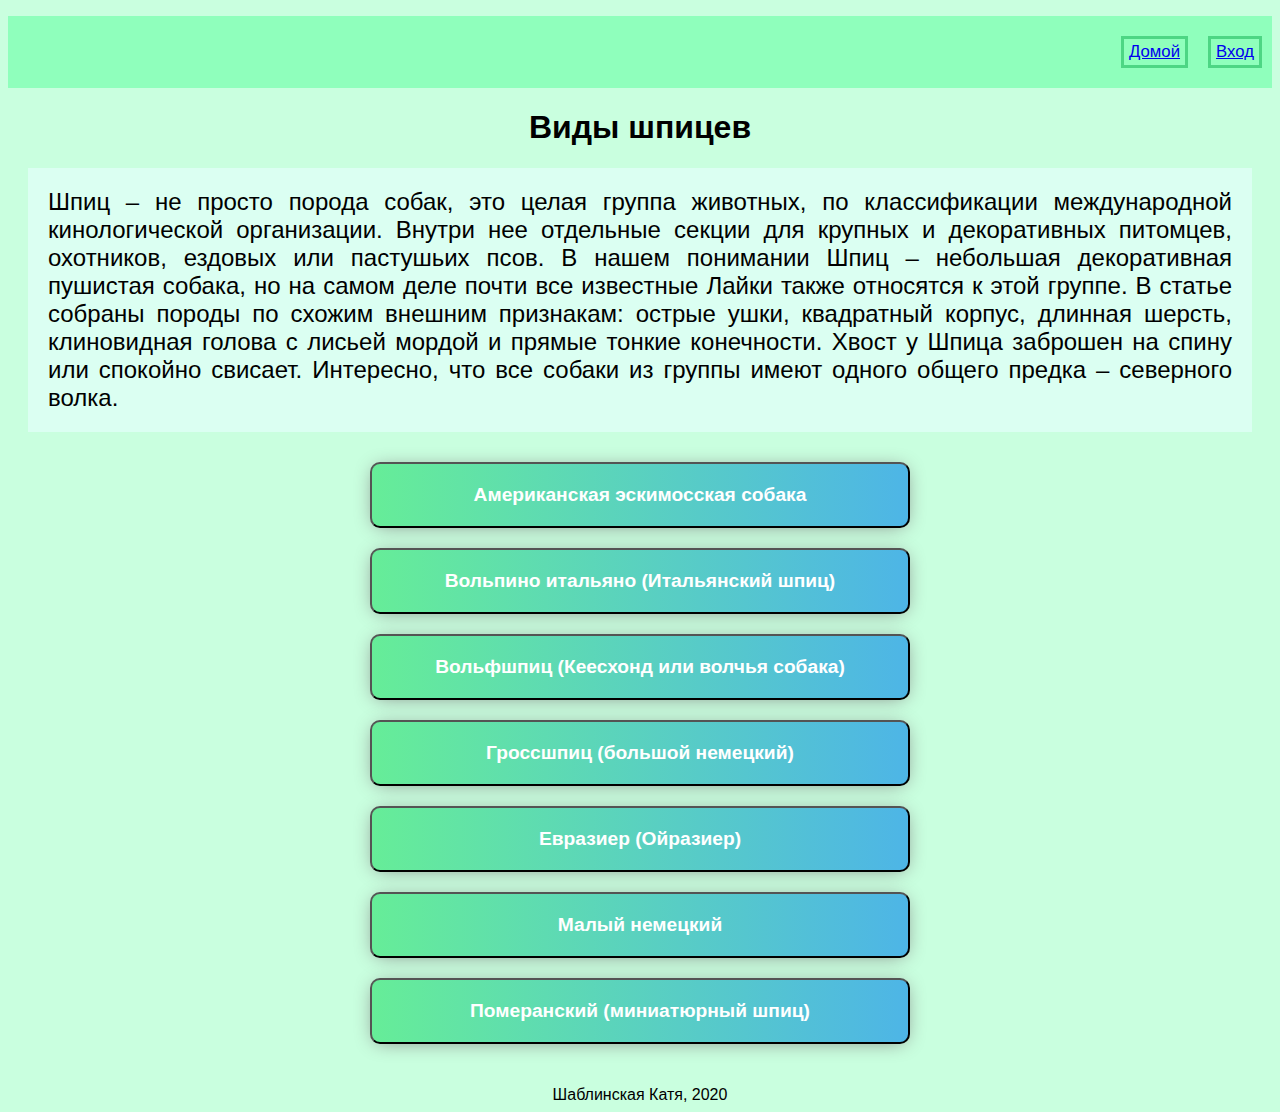
<file: index.html>
<!DOCTYPE html>
<html lang="ru">
<head>
	<meta charset="utf-8">
		<link rel="stylesheet" type="text/css" href="main1.css">
		<meta name="viewport" content="width=device-width, initial-scale=1">
	<title>
		Порода шпиц
	</title>
		<ul class="head">
			<li><a class="active" href="#">Домой</a></li>
			<li><a href="contact.html">Вход</a></li>
		</ul>
</head>
<body>
	<header>
		<h1>Виды шпицев</h1>
	</header>
	<p>Шпиц – не просто порода собак, это целая группа животных, по классификации международной кинологической организации. Внутри нее отдельные секции для крупных и декоративных питомцев, охотников, ездовых или пастушьих псов. В нашем понимании Шпиц – небольшая декоративная пушистая собака, но на самом деле почти все известные Лайки также относятся к этой группе.
    В статье собраны породы по схожим внешним признакам: острые ушки, квадратный корпус, длинная шерсть, клиновидная голова с лисьей мордой и прямые тонкие конечности. Хвост у Шпица заброшен на спину или спокойно свисает. Интересно, что все собаки из группы имеют одного общего предка – северного волка. </p>
    <div class="buttons">
		<button class="b" onclick="location.href='american_escimoss_dog.html'">Американская эскимосская собака</button>
		<button class="b" onclick="location.href='italian_dog.html'">Вольпино итальяно (Итальянский шпиц)</button>
		<button class="b" onclick="location.href='wolfshpits.html'">Вольфшпиц (Кеесхонд или волчья собака)</button>
		<button class="b" onclick="location.href='grossshpits.html'">Гроссшпиц (большой немецкий)</button>
		<button class="b" onclick="location.href='eurazier.html'">Евразиер (Ойразиер)</button>
		<button class="b" onclick="location.href='small_german.html'">Малый немецкий</button>
		<button class="b" onclick="location.href='pomeran_shpits.html'">Померанский (миниатюрный шпиц)</button>
		<ul>
</div>
    <footer>Шаблинская Катя, 2020</footer>
</body>
</html>
</file>
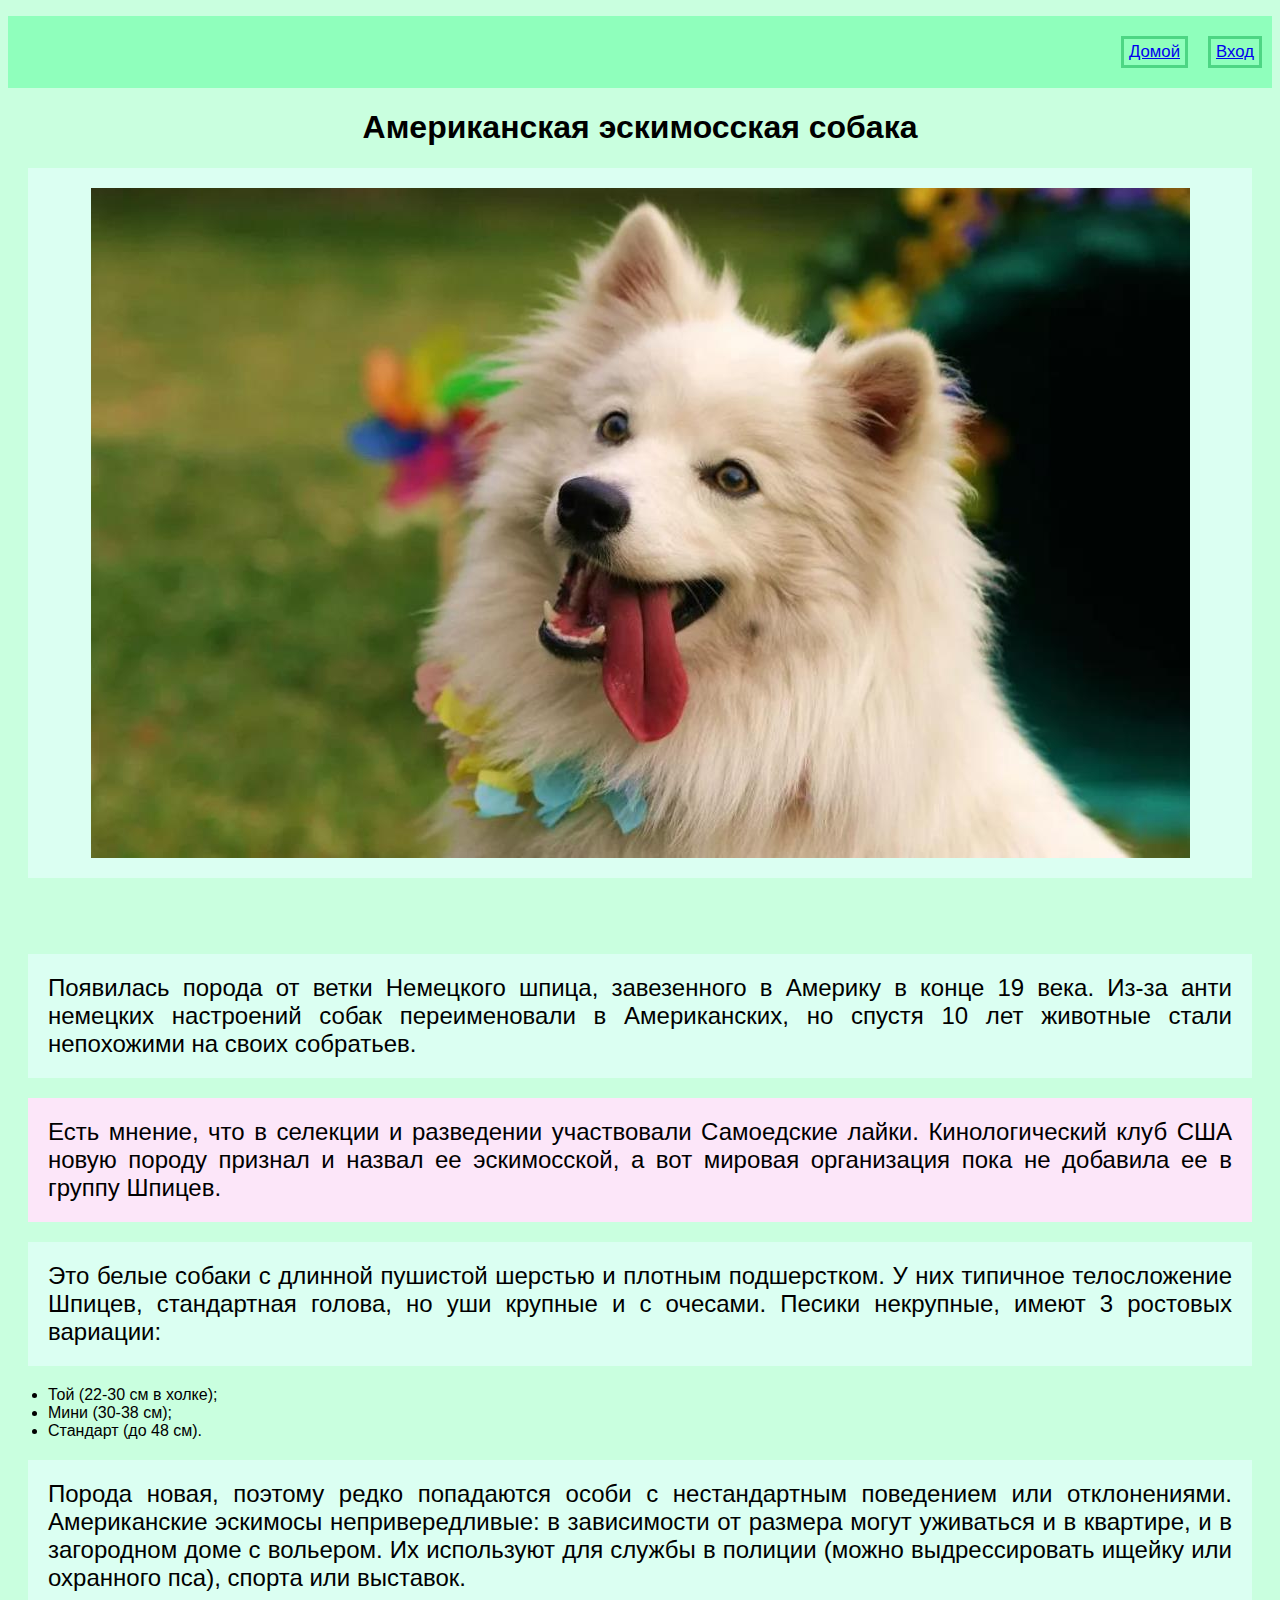
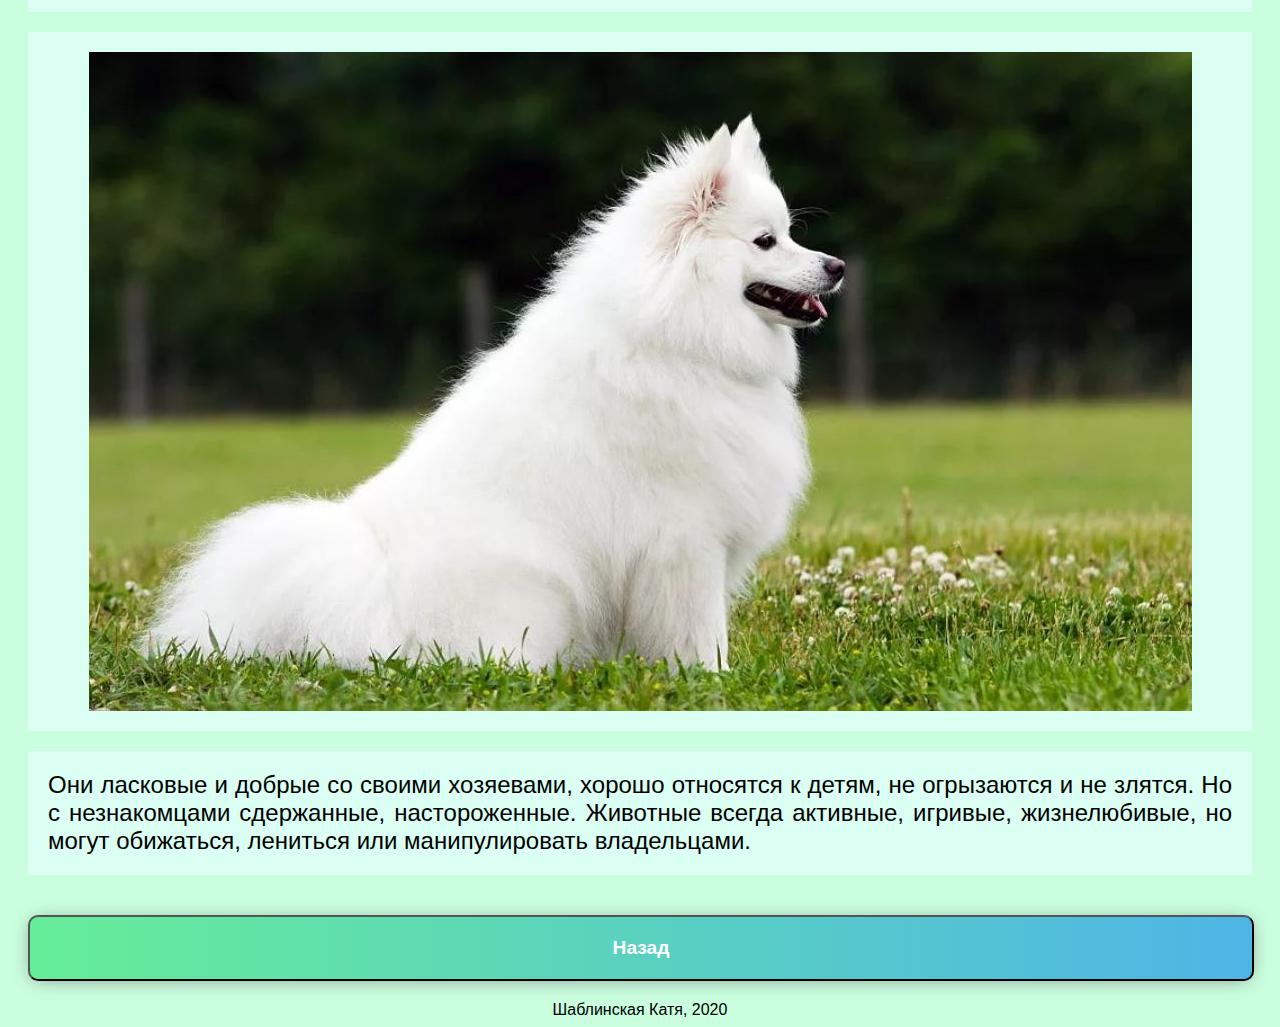
<file: american_escimoss_dog.html>
<!DOCTYPE html>
<html>
<head>
	<title>Американская эскимосская собака</title>
	<link rel="stylesheet" type="text/css" href="main1.css">
	<meta charset="utf-8">
		<ul class="head">
			<li><a class="active" href="index.html">Домой</a></li>
			<li><a href="contact.html">Вход</a></li>
		</ul>
</head>
<body>
    <header>
		<h1>Американская эскимосская собака</h1>
	</header>
	<p class="im">
			<img src="image/amerikanskaja-jeskimosskaja-sobaka.jpg">
		</p>
		<br>
		<br>
		<p>Появилась порода от ветки Немецкого шпица, завезенного в Америку в конце 19 века. Из-за анти немецких настроений собак переименовали в Американских, но спустя 10 лет животные стали непохожими на своих собратьев.</p>
		<p class="atr">Есть мнение, что в селекции и разведении участвовали Самоедские лайки. Кинологический клуб США новую породу признал и назвал ее эскимосской, а вот мировая организация пока не добавила ее в группу Шпицев.</p>
		<p>Это белые собаки с длинной пушистой шерстью и плотным подшерстком. У них типичное телосложение Шпицев, стандартная голова, но уши крупные и с очесами. Песики некрупные, имеют 3 ростовых вариации: </p>
		<ul>
			<li>Той (22-30 см в холке);</li>
			<li>Мини (30-38 см);</li>
			<li>Стандарт (до 48 см).</li>
		</ul>
		<p>Порода новая, поэтому редко попадаются особи с нестандартным поведением или отклонениями. Американские эскимосы непривередливые: в зависимости от размера могут уживаться и в квартире, и в загородном доме с вольером. Их используют для службы в полиции (можно выдрессировать ищейку или охранного пса), спорта или выставок.</p>
		<p class="im">
			<img src="image/amerikanskaja-jeskimosskaja-sobaka-2.jpg">
		</p>
		<p>Они ласковые и добрые со своими хозяевами, хорошо относятся к детям, не огрызаются и не злятся. Но с незнакомцами сдержанные, настороженные. Животные всегда активные, игривые, жизнелюбивые, но могут обижаться, лениться или манипулировать владельцами.</p>
		<button class="b2" onclick="location.href='index.html'">Назад</button>
    <footer>Шаблинская Катя, 2020</footer>
</body>
</html
</file>
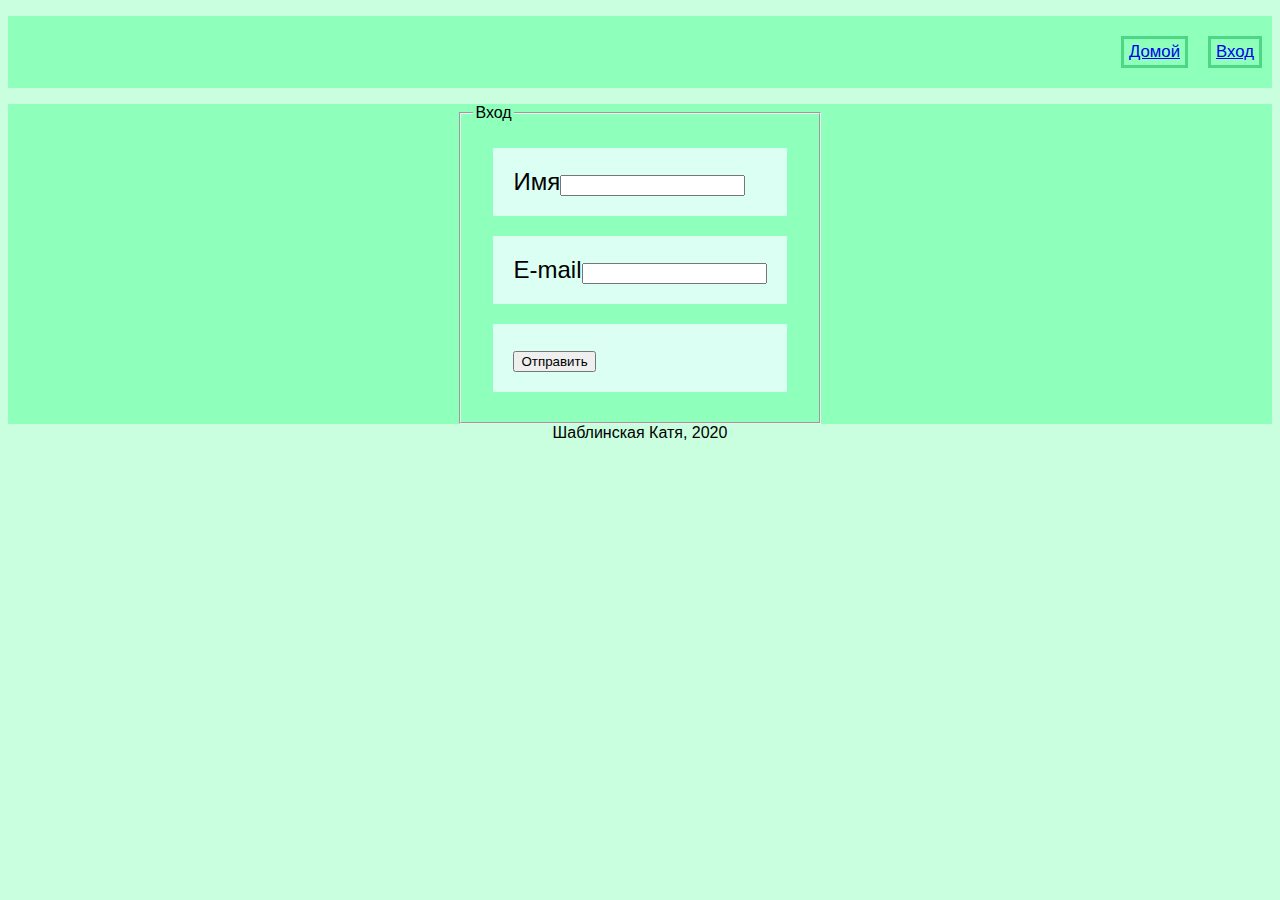
<file: contact.html>
<!DOCTYPE html>
<html>
<head>
	<title>Контакты</title>
	<link rel="stylesheet" type="text/css" href="main1.css">
	<meta charset="utf-8">
		<ul class="head">
			<li><a class="active" href="index.html">Домой</a></li>
			<li><a href="contact.html">Вход</a></li>
		</ul>
</head>
<body>
	    <form>
         <fieldset>
            <legend>Вход</legend>
            <p><label for="name">Имя</label><input type="text" id="name"></p>
            <p><label for="email">E-mail</label><input type="email" id="email"></p>
            <p><input type="submit" value="Отправить"></p>
         </fieldset>
    </form>
    <footer>Шаблинская Катя, 2020</footer>
</body>
</html>
</file>
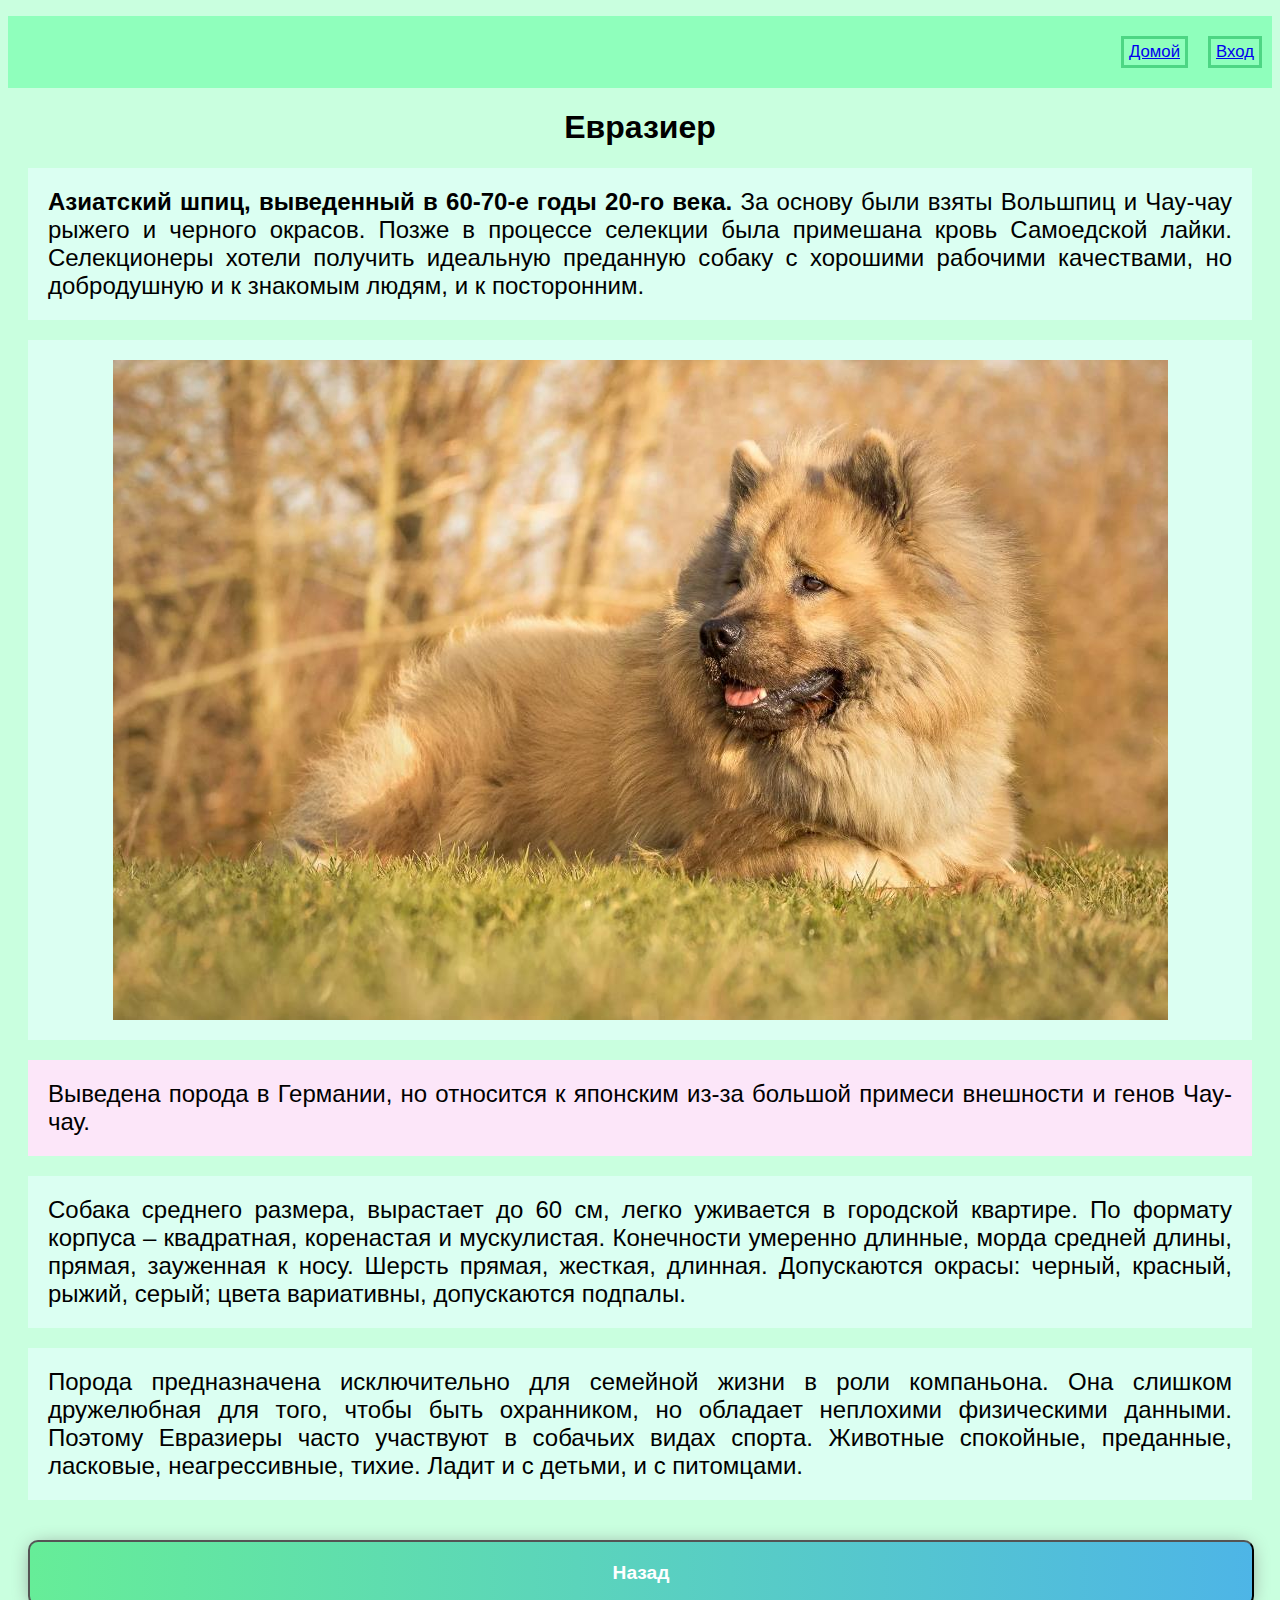
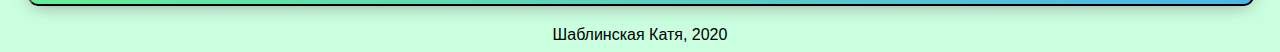
<file: eurazier.html>
<!DOCTYPE html>
<html>
<head>
	<title>Евразиер</title>
	<meta charset="utf-8">
	<link rel="stylesheet" type="text/css" href="main1.css">
				<ul class="head">
			<li><a class="active" href="index.html">Домой</a></li>
			<li><a href="contact.html">Вход</a></li>
		</ul>
</head>
<body>
	<header>
		<h1>Евразиер</h1>
	</header>
	<p><b>Азиатский шпиц, выведенный в 60-70-е годы 20-го века.</b> За основу были взяты Вольшпиц и Чау-чау рыжего и черного окрасов. Позже в процессе селекции была примешана кровь Самоедской лайки. Селекционеры хотели получить идеальную преданную собаку с хорошими рабочими качествами, но добродушную и к знакомым людям, и к посторонним.</p>
        	<p class="im">
			<img src="image/evrazier.jpg">
	    </p>
	    <p class="atr">Выведена порода в Германии, но относится к японским из-за большой примеси внешности и генов Чау-чау.</p>
	    <p>Собака среднего размера, вырастает до 60 см, легко уживается в городской квартире. По формату корпуса – квадратная, коренастая и мускулистая. Конечности умеренно длинные, морда средней длины, прямая, зауженная к носу. Шерсть прямая, жесткая, длинная. Допускаются окрасы: черный, красный, рыжий, серый; цвета вариативны, допускаются подпалы.</p>
	    <p>Порода предназначена исключительно для семейной жизни в роли компаньона. Она слишком дружелюбная для того, чтобы быть охранником, но обладает неплохими физическими данными. Поэтому Евразиеры часто участвуют в собачьих видах спорта. Животные спокойные, преданные, ласковые, неагрессивные, тихие. Ладит и с детьми, и с питомцами. </p>
	    <button class="b2" onclick="location.href='index.html'">Назад</button>
	        <footer>Шаблинская Катя, 2020</footer>
</body>
</html>
</file>
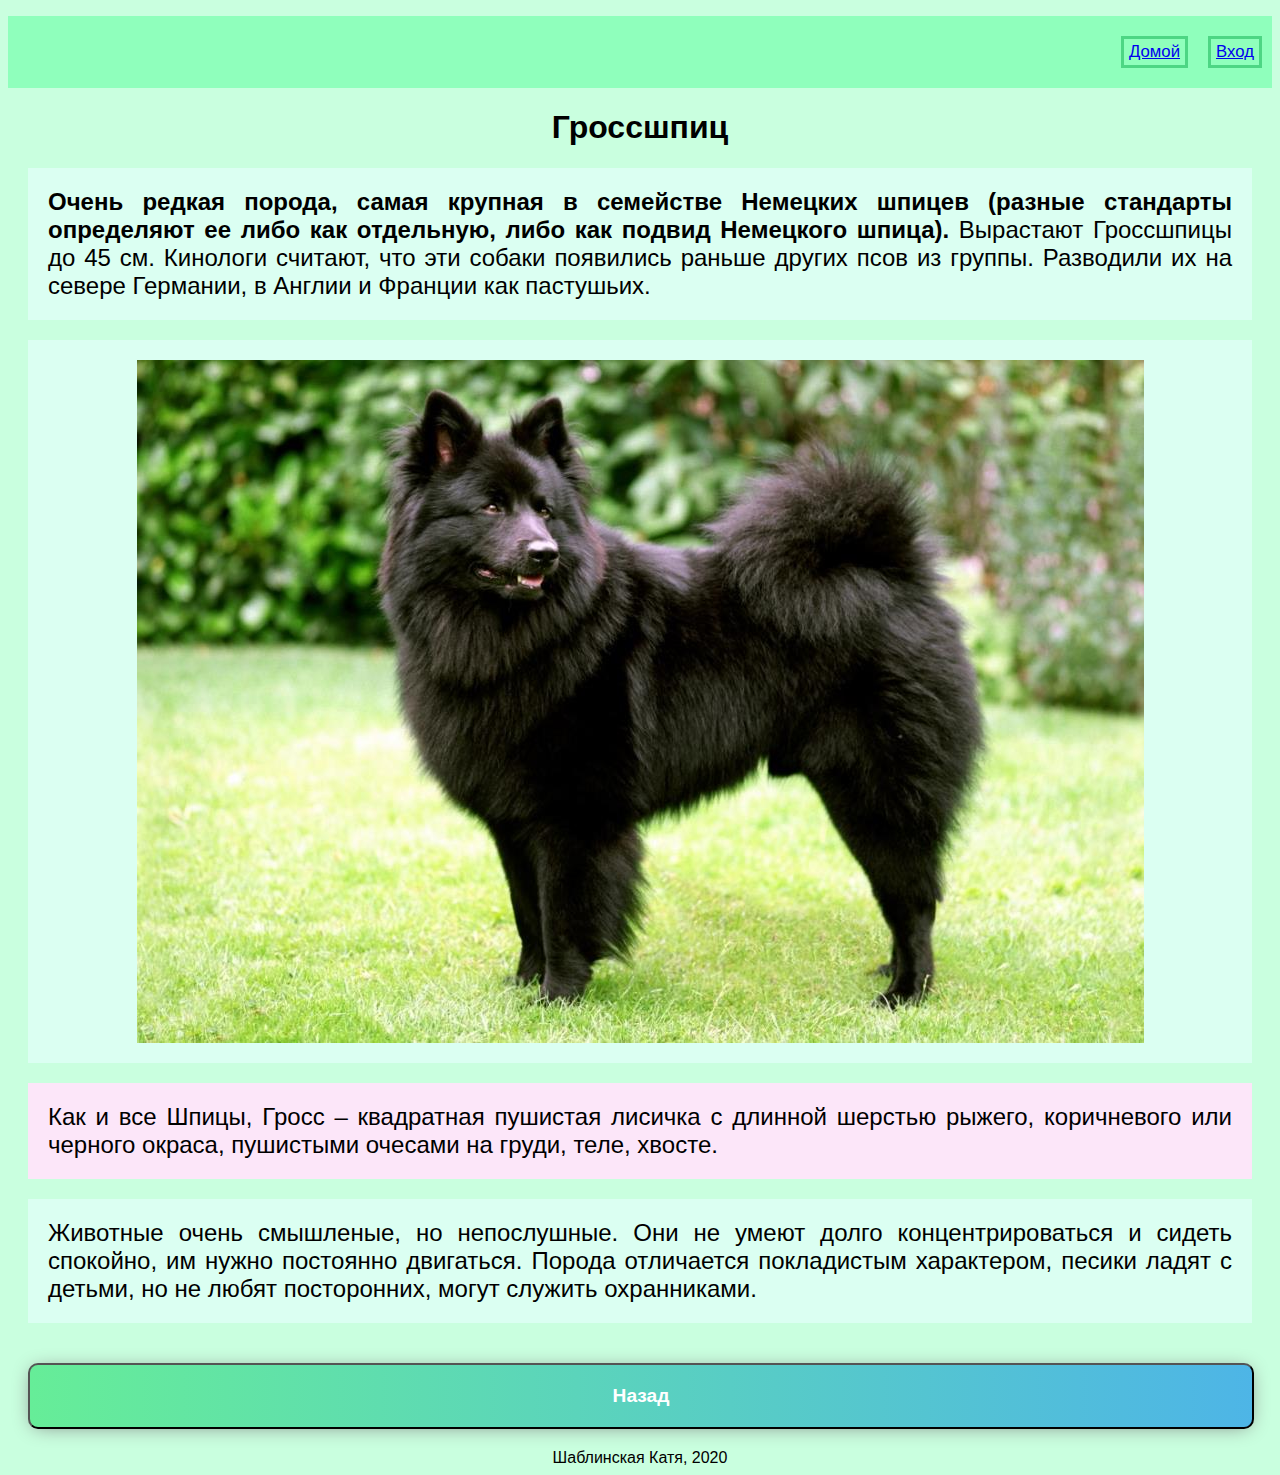
<file: grossshpits.html>
<!DOCTYPE html>
<html>
<head>
	<title>Гроссшпиц</title>
	<meta charset="utf-8">
	<link rel="stylesheet" type="text/css" href="main1.css">
			<ul class="head">
			<li><a class="active" href="index.html">Домой</a></li>
			<li><a href="contact.html">Вход</a></li>
		</ul>
</head>
<body>
	<header>
		<h1>Гроссшпиц</h1>
	</header>
	<p><b>Очень редкая порода, самая крупная в семействе Немецких шпицев (разные стандарты определяют ее либо как отдельную, либо как подвид Немецкого шпица).</b> Вырастают Гроссшпицы до 45 см. Кинологи считают, что эти собаки появились раньше других псов из группы. Разводили их на севере Германии, в Англии и Франции как пастушьих.</p>
	    	<p class="im">
			<img src="image/grossshpic.jpg">
	    </p>
	    <p class="atr">Как и все Шпицы, Гросс – квадратная пушистая лисичка с длинной шерстью рыжего, коричневого или черного окраса, пушистыми очесами на груди, теле, хвосте.</p>
	    <p>Животные очень смышленые, но непослушные. Они не умеют долго концентрироваться и сидеть спокойно, им нужно постоянно двигаться. Порода отличается покладистым характером, песики ладят с детьми, но не любят посторонних, могут служить охранниками. </p>
	    <button class="b2" onclick="location.href='index.html'">Назад</button>
    <footer>Шаблинская Катя, 2020</footer>
</body>
</html>
</file>
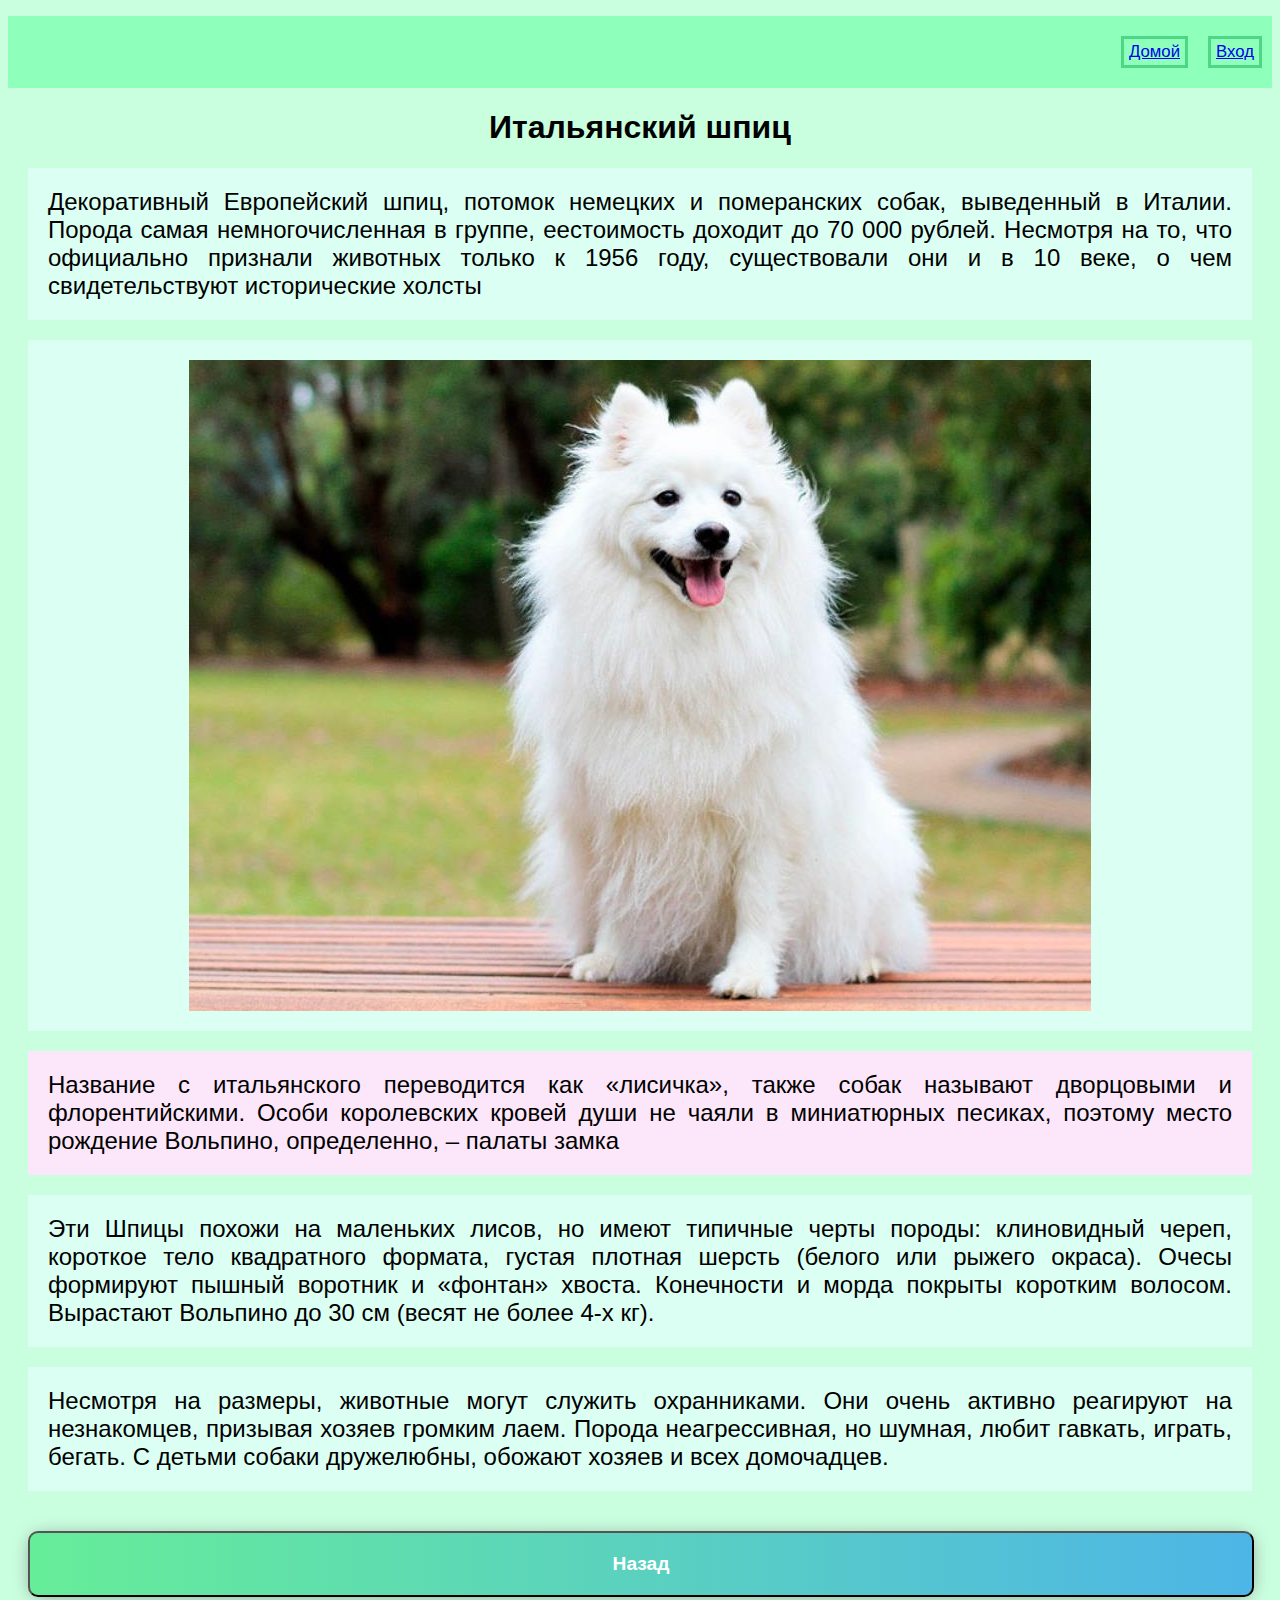
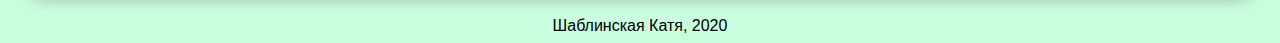
<file: italian_dog.html>
<!DOCTYPE html>
<html>
<head>
	<title>Итальянский шпиц</title>
	<meta charset="utf-8">
	<link rel="stylesheet" type="text/css" href="main1.css">
		<ul class="head">
			<li><a class="active" href="index.html">Домой</a></li>
			<li><a href="contact.html">Вход</a></li>
		</ul>
</head>
<body>
<body>
    <header>
	   <h1>Итальянский шпиц</h1>
    </body>
    <p>Декоративный Европейский шпиц, потомок немецких и померанских собак, выведенный в Италии. Порода самая немногочисленная в группе, еестоимость доходит до 70 000 рублей. Несмотря на то, что официально признали животных только к 1956 году, существовали они и в 10 веке, о чем свидетельствуют исторические холсты</p>
    <p class="im">
	    <img src="image/volpino-italjano.jpg">
	</p>
	<p class="atr">Название с итальянского переводится как «лисичка», также собак называют дворцовыми и флорентийскими. Особи королевских кровей души не чаяли в миниатюрных песиках, поэтому место рождение Вольпино, определенно, – палаты замка</p>
	<p>Эти Шпицы похожи на маленьких лисов, но имеют типичные черты породы: клиновидный череп, короткое тело квадратного формата, густая плотная шерсть (белого или рыжего окраса). Очесы формируют пышный воротник и «фонтан» хвоста. Конечности и морда покрыты коротким волосом. Вырастают Вольпино до 30 см (весят не более 4-х кг).</p>

	<p>Несмотря на размеры, животные могут служить охранниками. Они очень активно реагируют на незнакомцев, призывая хозяев громким лаем. Порода неагрессивная, но шумная, любит гавкать, играть, бегать. С детьми собаки дружелюбны, обожают хозяев и всех домочадцев.</p>
	<button class="b2" onclick="location.href='index.html'">Назад</button>
	    <footer>Шаблинская Катя, 2020</footer>
</body>
</html>
</file>
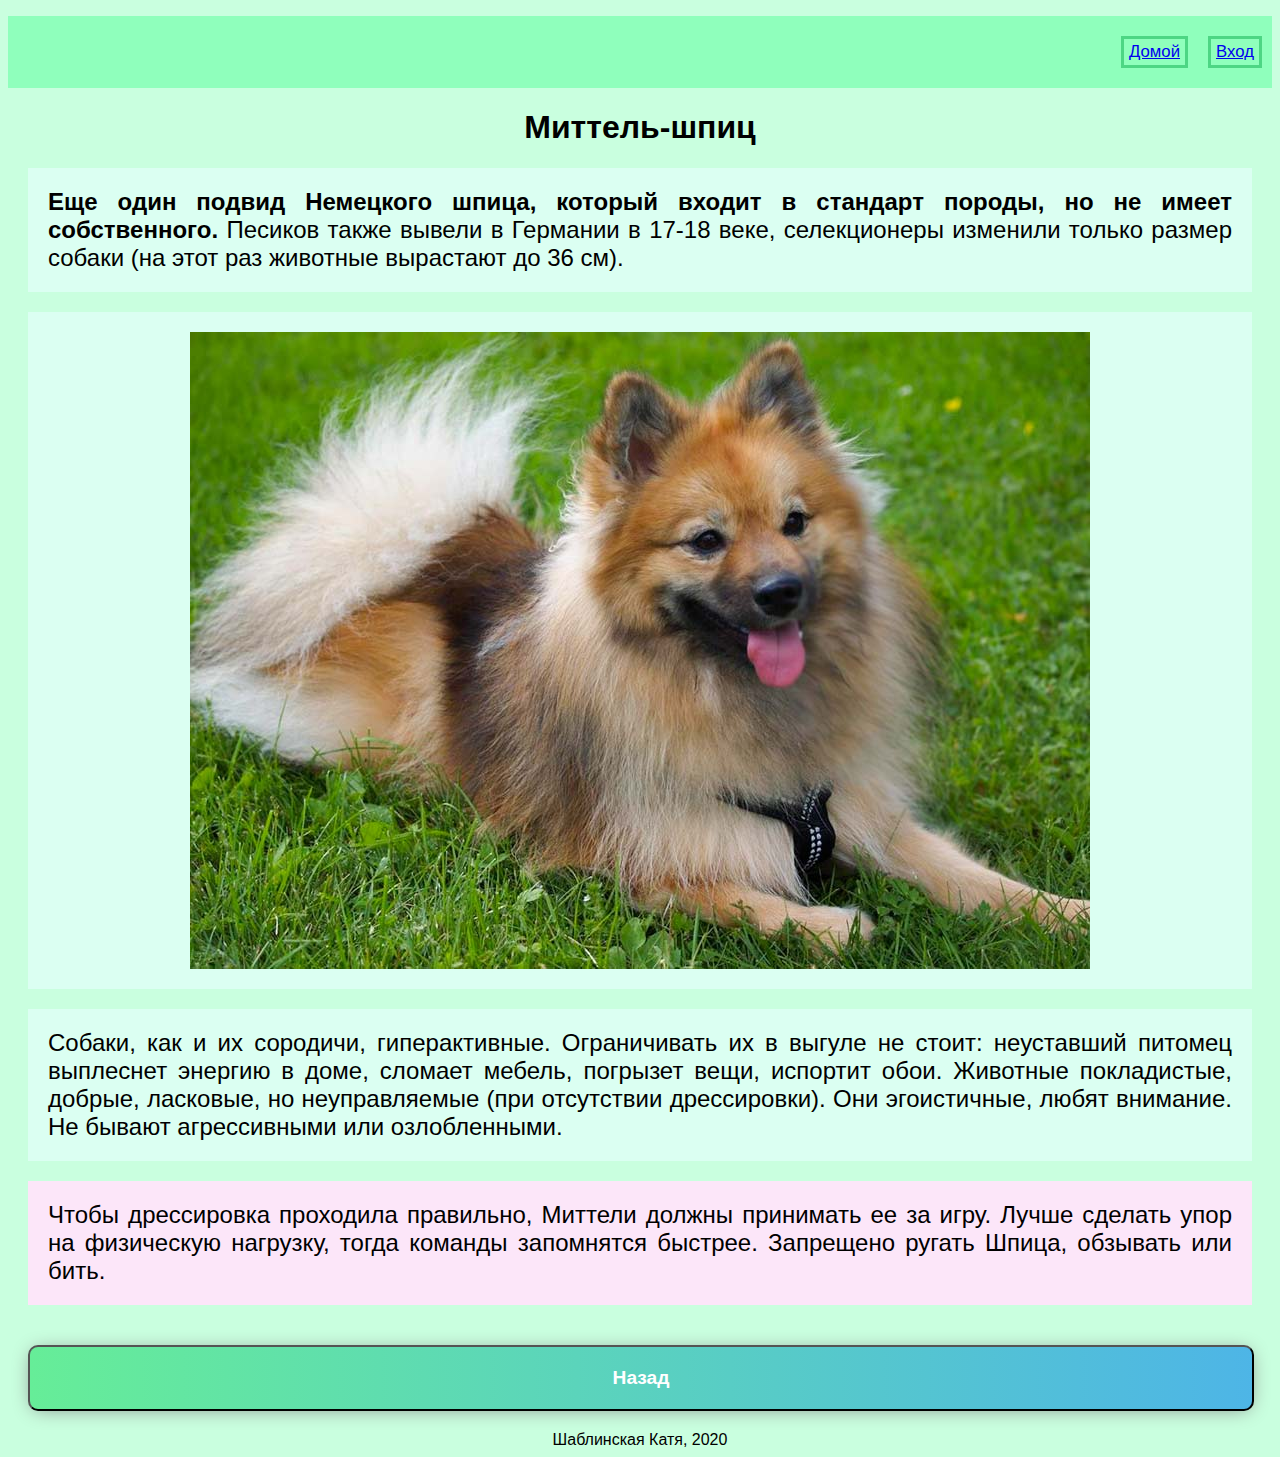
<file: mittelshpits.html>
<!DOCTYPE html>
<html>
<head>
	<title>Миттель-шпиц</title>
	<link rel="stylesheet" type="text/css" href="main1.css">
	<meta charset="utf-8">
				<ul class="head">
			<li><a class="active" href="index.html">Домой</a></li>
			<li><a href="contact.html">Вход</a></li>
		</ul>
</head>
<body>
    <header>
	   <h1>Миттель-шпиц</h1>
    </header>
    <p><b>Еще один подвид Немецкого шпица, который входит в стандарт породы, но не имеет собственного.</b> Песиков также вывели в Германии в 17-18 веке, селекционеры изменили только размер собаки (на этот раз животные вырастают до 36 см).</p>
	    <p class="im">
			<img src="image/mittel-shpic.jpg">
	    </p>
	    <p>Собаки, как и их сородичи, гиперактивные. Ограничивать их в выгуле не стоит: неуставший питомец выплеснет энергию в доме, сломает мебель, погрызет вещи, испортит обои. Животные покладистые, добрые, ласковые, но неуправляемые (при отсутствии дрессировки). Они эгоистичные, любят внимание. Не бывают агрессивными или озлобленными.</p>
	    <p class="atr">Чтобы дрессировка проходила правильно, Миттели должны принимать ее за игру. Лучше сделать упор на физическую нагрузку, тогда команды запомнятся быстрее. Запрещено ругать Шпица, обзывать или бить.</p>
    <button class="b2" onclick="location.href='index.html'">Назад</button>
        <footer>Шаблинская Катя, 2020</footer>
</body>
</html>
</file>
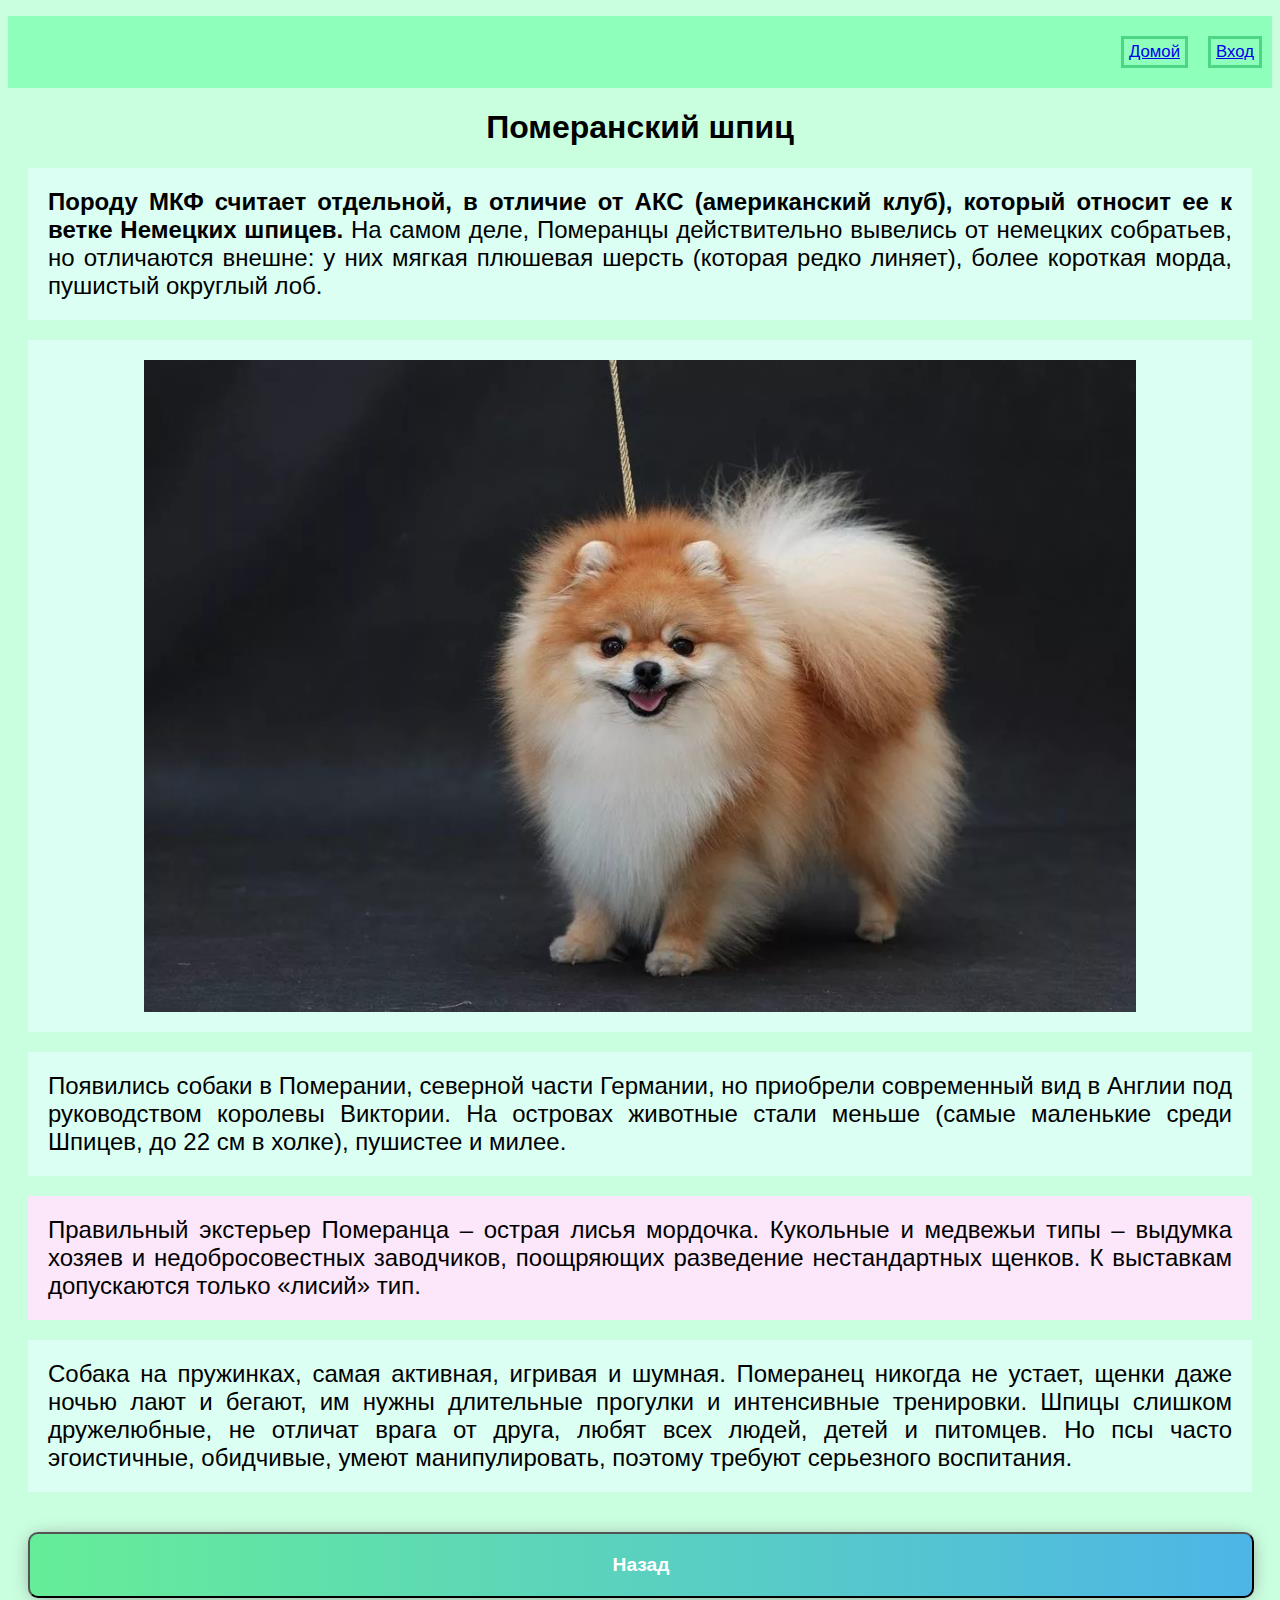
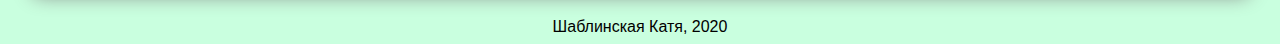
<file: pomeran_shpits.html>
<!DOCTYPE html>
<html>
<head>
	<title>Померанский шпиц</title>
	<link rel="stylesheet" type="text/css" href="main1.css">
	<meta charset="utf-8">
				<ul class="head">
			<li><a class="active" href="index.html">Домой</a></li>
			<li><a href="contact.html">Вход</a></li>
		</ul>
</head>

<body>
    <header>
	   <h1>Померанский шпиц</h1>
    </header>
    <p><b>Породу МКФ считает отдельной, в отличие от АКС (американский клуб), который относит ее к ветке Немецких шпицев.</b> На самом деле, Померанцы действительно вывелись от немецких собратьев, но отличаются внешне: у них мягкая плюшевая шерсть (которая редко линяет), более короткая морда, пушистый округлый лоб.</p>
    	<p class="im">
			<img src="image/pomeranskij.jpg">
	    </p>
	<p>Появились собаки в Померании, северной части Германии, но приобрели современный вид в Англии под руководством королевы Виктории. На островах животные стали меньше (самые маленькие среди Шпицев, до 22 см в холке), пушистее и милее. </p>
	<p class="atr">Правильный экстерьер Померанца – острая лисья мордочка. Кукольные и медвежьи типы – выдумка хозяев и недобросовестных заводчиков, поощряющих разведение нестандартных щенков. К выставкам допускаются только «лисий» тип.</p>
	<p>Собака на пружинках, самая активная, игривая и шумная. Померанец никогда не устает, щенки даже ночью лают и бегают, им нужны длительные прогулки и интенсивные тренировки. Шпицы слишком дружелюбные, не отличат врага от друга, любят всех людей, детей и питомцев. Но псы часто эгоистичные, обидчивые, умеют манипулировать, поэтому требуют серьезного воспитания.</p>
	   <button class="b2" onclick="location.href='index.html'">Назад</button>
	       <footer>Шаблинская Катя, 2020</footer>
</body>
</html>
</file>
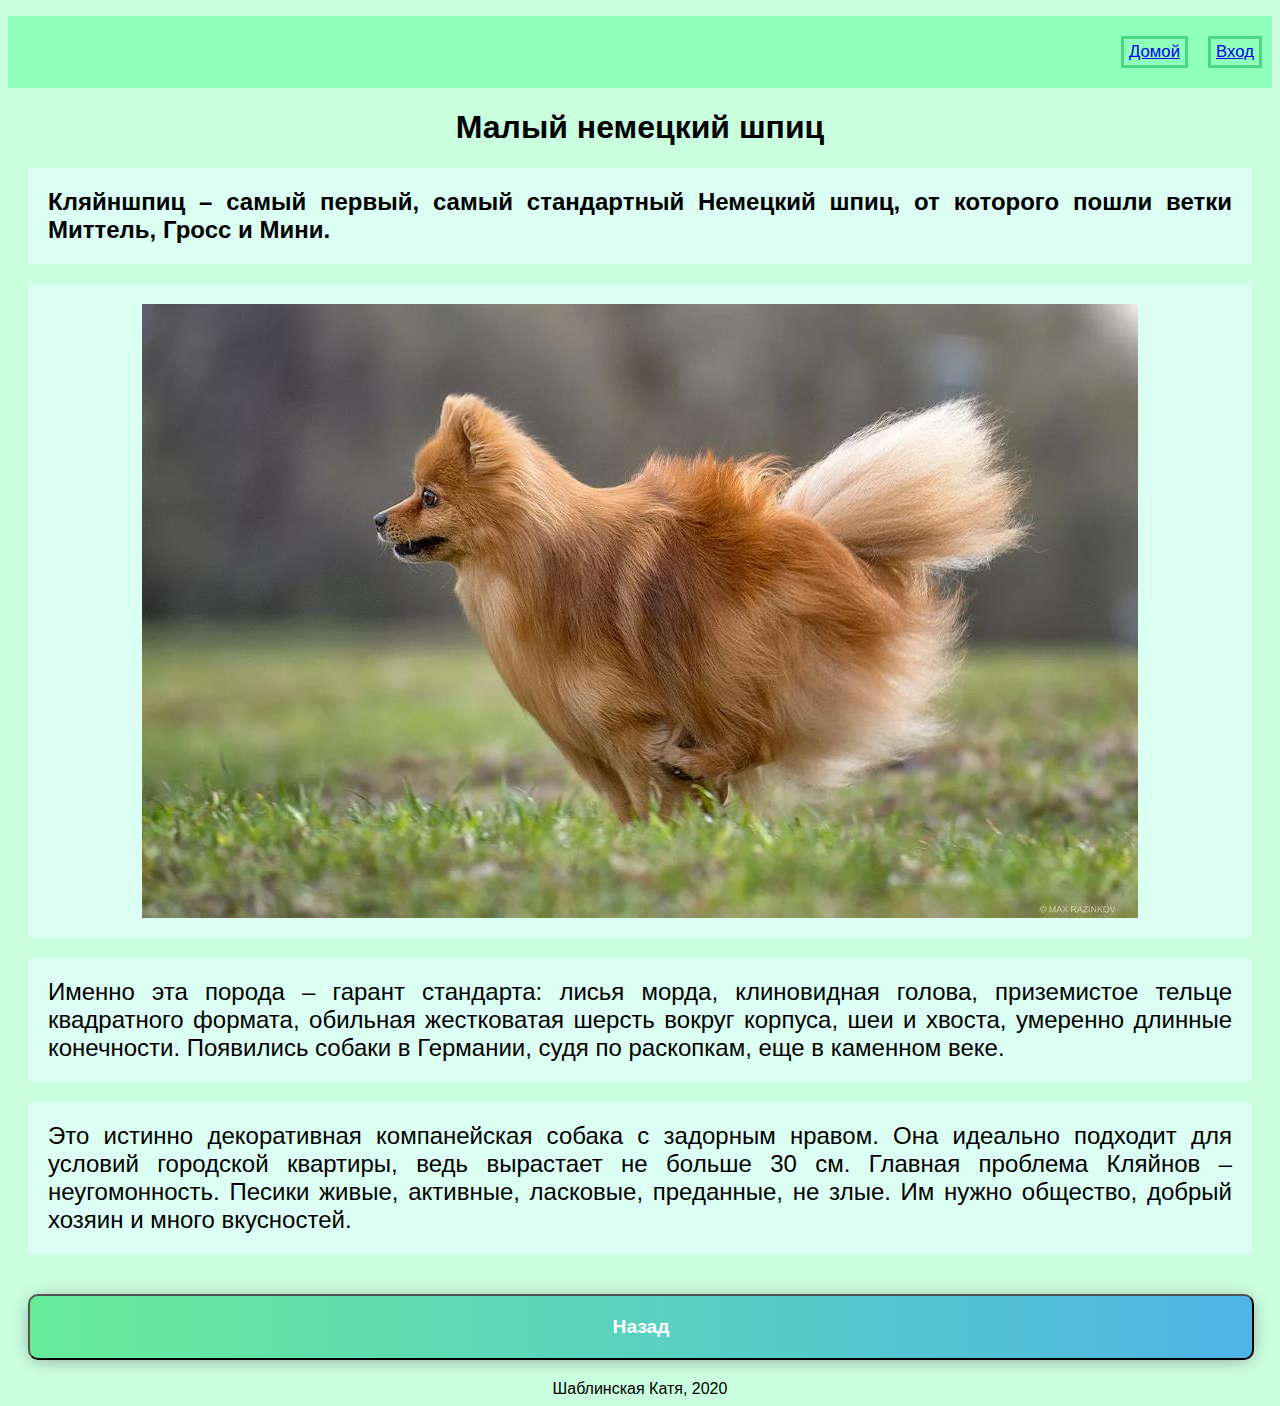
<file: small_german.html>
<!DOCTYPE html>
<html>
<head>
	<title>Малый немецкий шпиц</title>
	<link rel="stylesheet" type="text/css" href="main1.css">
	<meta charset="utf-8">
		<ul class="head">
			<li><a class="active" href="index.html">Домой</a></li>
			<li><a href="contact.html">Вход</a></li>
		</ul>
</head>
<body>
<body>
    <header>
	   <h1>Малый немецкий шпиц</h1>
    </body>
    <p><b>Кляйншпиц – самый первый, самый стандартный Немецкий шпиц, от которого пошли ветки Миттель, Гросс и Мини.</b></p>
    	<p class="im">
			<img src="image/kljajnshpic.jpg">
	    </p>
	    <p>Именно эта порода – гарант стандарта: лисья морда, клиновидная голова, приземистое тельце квадратного формата, обильная жестковатая шерсть вокруг корпуса, шеи и хвоста, умеренно длинные конечности. Появились собаки в Германии, судя по раскопкам, еще в каменном веке.</p>
	    <p>Это истинно декоративная компанейская собака с задорным нравом. Она идеально подходит для условий городской квартиры, ведь вырастает не больше 30 см. Главная проблема Кляйнов – неугомонность. Песики живые, активные, ласковые, преданные, не злые. Им нужно общество, добрый хозяин и много вкусностей.</p>
	   <button class="b2" onclick="location.href='index.html'">Назад</button>
	       <footer>Шаблинская Катя, 2020</footer>
</body>
</html>
</file>
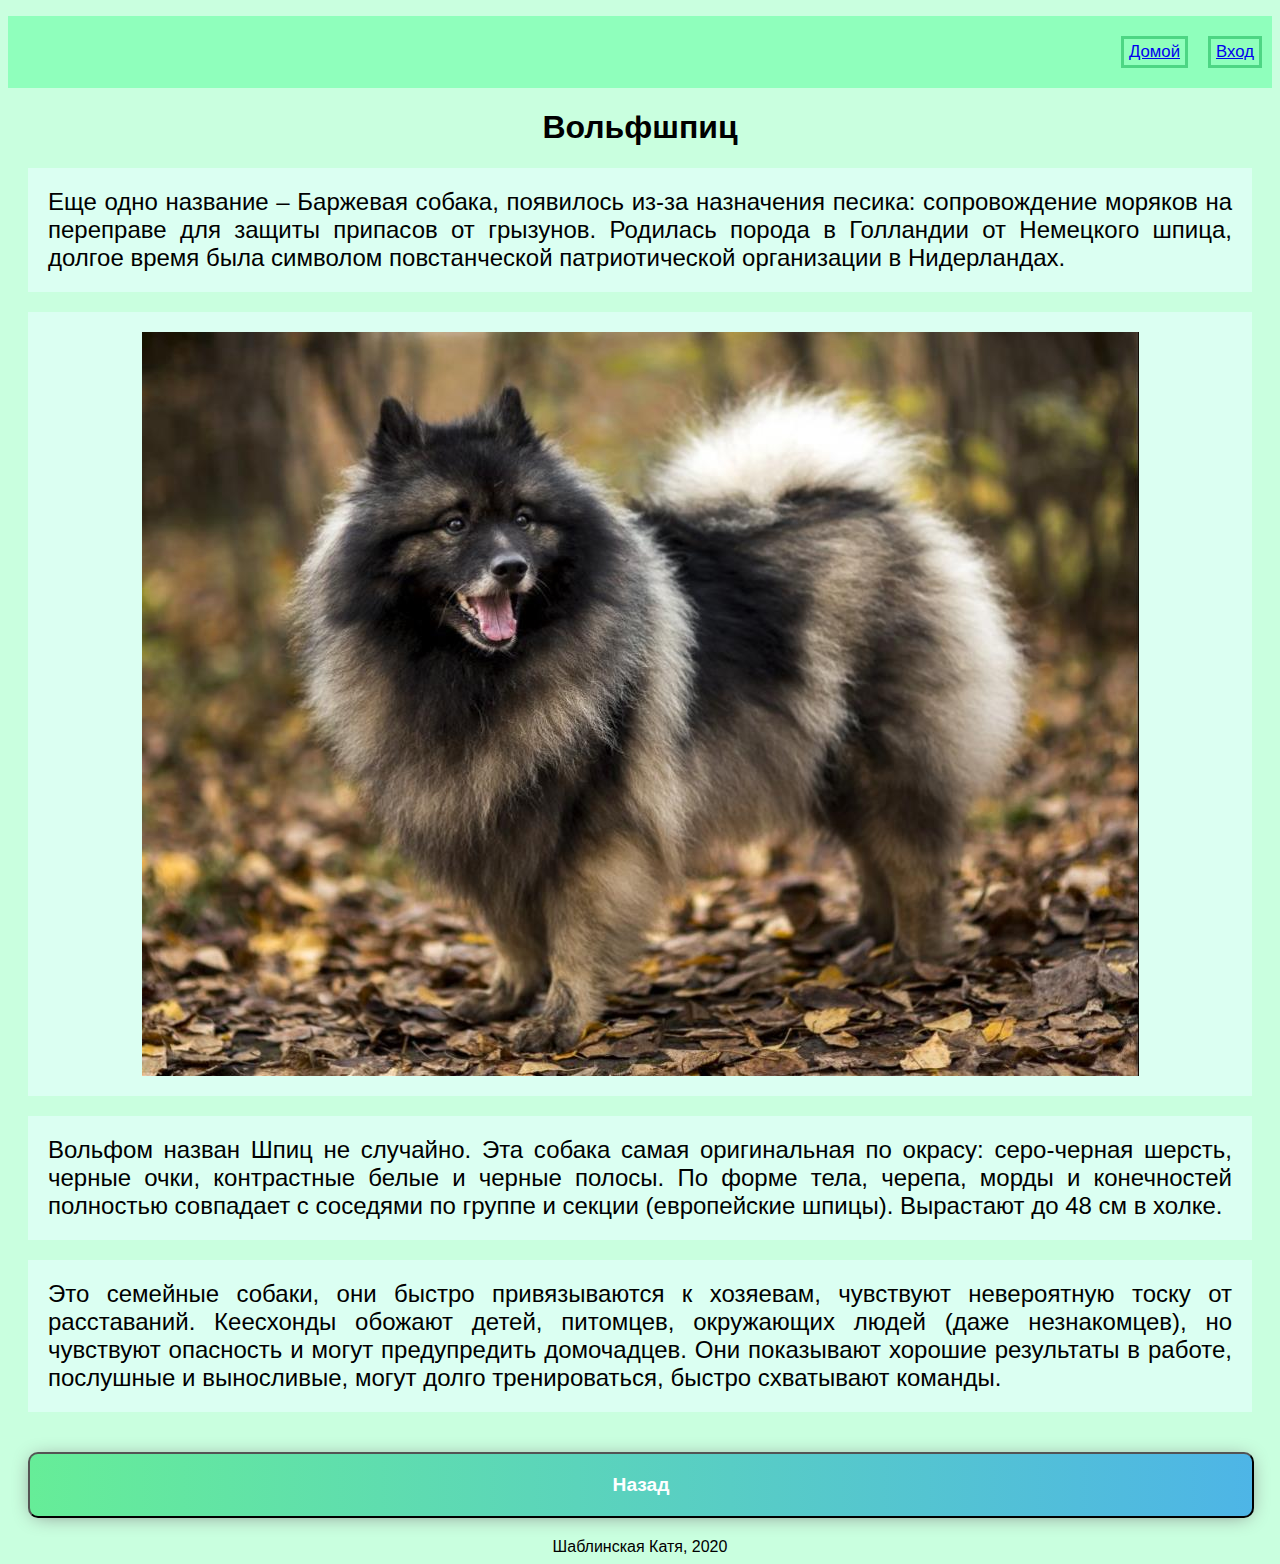
<file: wolfshpits.html>
<!DOCTYPE html>
<html>
<head>
	<title>Вольфшпиц</title>
	<link rel="stylesheet" type="text/css" href="main1.css">
	<meta charset="utf-8">
		<ul class="head">
			<li><a class="active" href="index.html">Домой</a></li>
			<li><a href="contact.html">Вход</a></li>
		</ul>
</head>
<body>
	<style type="text/css">
			font-family: Helvetica, sans-serif;
	</style>
 	<h1>Вольфшпиц</h1>
	<p>Еще одно название – Баржевая собака, появилось из-за назначения песика: сопровождение моряков на переправе для защиты припасов от грызунов. Родилась порода в Голландии от Немецкого шпица, долгое время была символом повстанческой патриотической организации в Нидерландах.</p>

	<p class="im">
		<img src="image/volfshpic.jpg">
    </p>
	<p>Вольфом назван Шпиц не случайно. Эта собака самая оригинальная по окрасу: серо-черная шерсть, черные очки, контрастные белые и черные полосы. По форме тела, черепа, морды и конечностей полностью совпадает с соседями по группе и секции (европейские шпицы). Вырастают до 48 см в холке. </p>
	
	<p>Это семейные собаки, они быстро привязываются к хозяевам, чувствуют невероятную тоску от расставаний. Кеесхонды обожают детей, питомцев, окружающих людей (даже незнакомцев), но чувствуют опасность и могут предупредить домочадцев. Они показывают хорошие результаты в работе, послушные и выносливые, могут долго тренироваться, быстро схватывают команды.</p>
		<button class="b2" onclick="location.href='index.html'">Назад</button>
		    <footer>Шаблинская Катя, 2020</footer>
    </body>
</html>
</file>
<file: main1.css>
p{
	font-family: Helvetica, sans-serif;
	font-size: 1.5em;
	text-align: justify;
	background: #dbfff2;
	margin:20px;
	padding:20px;
}
p.im{
	display: flex;
	text-align: center;
	justify-content: center;
}
p.atr{
	background: #fce6f9;

}
body{
	background: #c9ffdf;
	font-family: Helvetica, sans-serif;
}
.head{
	background:#8fffbc;
	display: -webkit-flex;
	-webkit-justify-content: flex-end;
	display:flex;
	justify-content: flex-end;
	flex-direction: row;
}
.contact_button{
  display:flex;
  justify-content: center;
}
form{
    background:#8fffbc;
  display: -webkit-flex;
  -webkit-justify-content: flex;
  display:flex;
  justify-content: center;
  flex-direction: row;
}
.head li{
  text-align:center;
  display:flex;
  font-family: arial;
  text-decoration: none;
  font-weight: 300;
  font-size: 1.05em;
  border: #4dd684 3px solid;
  color: #4dd684;
  padding: 3px;
  padding-left: 5px;
  padding-right: 5px;
   margin: 20px 10px;
  transition: .5s;
  border-radius: 0px
}
.exit{
  flex-direction: column;
  display: flex;
  justify-content: center;
  align-items: center;
  align-content: center;
  flex-wrap: wrap;
  width: 95%;
  margin: auto;
}

h1{
	display: flex;
    justify-content: center;
}
.buttons{
	flex-direction: column;
  display: flex;
  justify-content: center;
  align-items: center;
  align-content: center;
  flex-wrap: wrap;
  width: 95%;
  margin: auto;
  font-family: 'Comfortaa', cursive;
}
.b1{
	width:30%;
	margin: 10px;
    padding: 20px;
    text-align: center;
    transition: 0.5s;
    background-size: 200% auto;
    color: white;
    box-shadow: 0 2px 20px -5px grey;
    border-radius: 10px;
    cursor: pointer;
    font-weight: 600;
    font-size: 120%;
    background-image: linear-gradient(to right, #66ed98 0%, #4db4e8 51%, #66ed98 100%);
}
footer{
	text-align: center;
}
.b2{
	width:97%;
	margin:20px;
	padding:20px;
    text-align: center;
    transition: 0.5s;
    background-size: 200% auto;
    color: white;
    box-shadow: 0 2px 20px -5px grey;
    border-radius: 10px;
    cursor: pointer;
    font-weight: 600;
    font-size: 120%;
    background-image: linear-gradient(to right, #66ed98 0%, #4db4e8 51%, #66ed98 100%);
}
.b{
	width: 45%;
	margin: 10px;
    padding: 20px;
    text-align: center;
    transition: 0.5s;
    background-size: 200% auto;
    color: white;
    box-shadow: 0 2px 20px -5px grey;
    border-radius: 10px;
    cursor: pointer;
    font-weight: 600;
    font-size: 120%;
    background-image: linear-gradient(to right, #66ed98 0%, #4db4e8 51%, #66ed98 100%);
}
</file>
